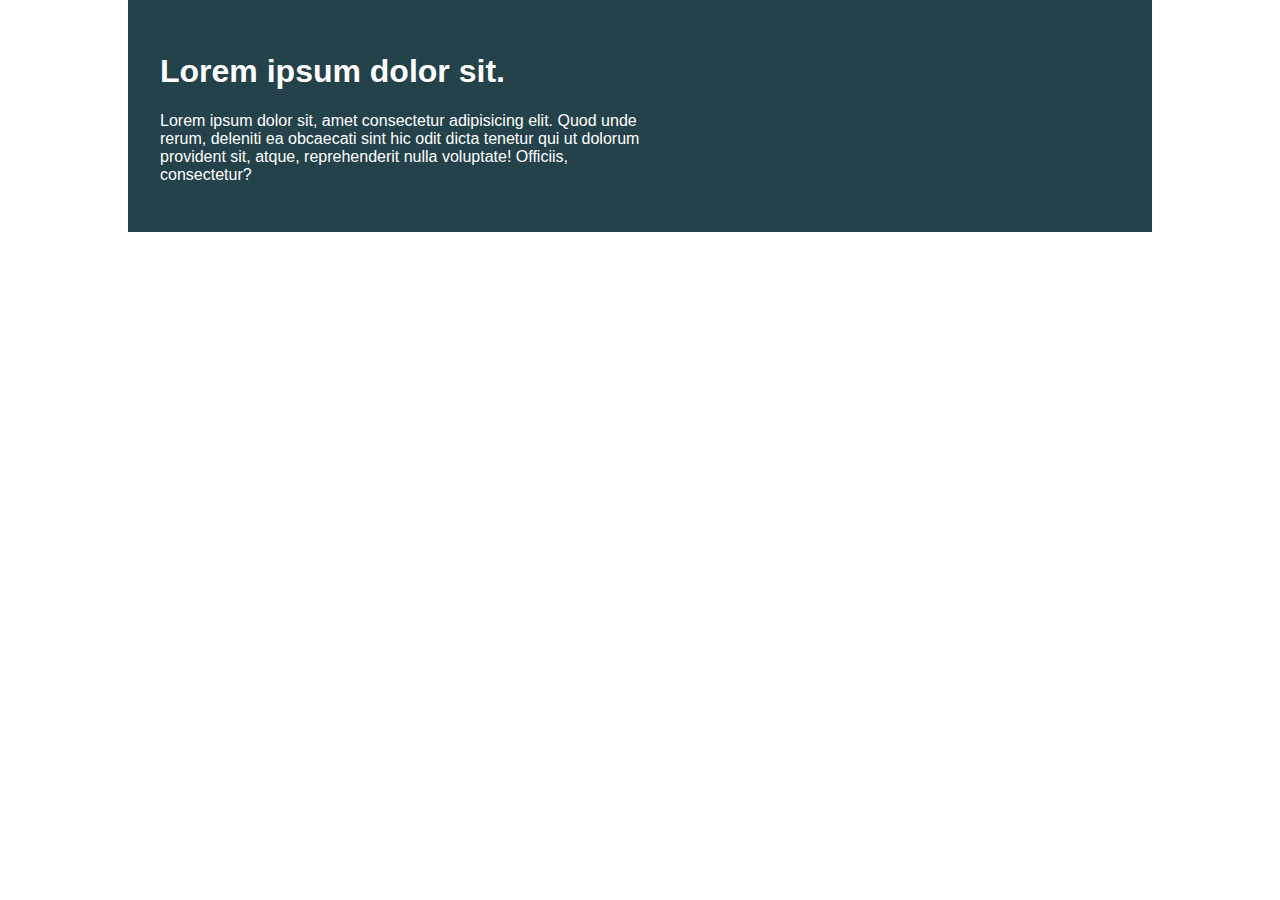
<file: challenge01/index.html>
<!DOCTYPE html>
<html lang="en">
  <head>
    <meta charset="UTF-8" />
    <meta name="viewport" content="width=device-width, initial-scale=1.0" />
    <title>Day 01</title>

    <link rel="stylesheet" href="style.css" />
  </head>

  <body>
    <div class="container">
      <div class="intro-content">
        <h1>Lorem ipsum dolor sit.</h1>
        <p>
          Lorem ipsum dolor sit, amet consectetur adipisicing elit. Quod unde
          rerum, deleniti ea obcaecati sint hic odit dicta tenetur qui ut
          dolorum provident sit, atque, reprehenderit nulla voluptate! Officiis,
          consectetur?
        </p>
        <!-- <p>
          Iste ipsa enim delectus porro, ullam repellendus maiores quis rem
          debitis cum, necessitatibus architecto dolor? Velit, ad quaerat
          blanditiis veritatis expedita totam vel voluptatem officiis officia ab
          modi voluptatibus obcaecati.
        </p>
        <p>
          Accusantium minima iusto nobis fuga hic explicabo unde illum,
          perferendis et animi aperiam quaerat, eaque deleniti alias blanditiis
          exercitationem commodi repudiandae ullam consequatur incidunt
          reiciendis repellat officia laboriosam. Esse, modi.
        </p>
        <p>
          Expedita cupiditate iure odit, delectus placeat optio magnam assumenda
          mollitia aspernatur at saepe nisi commodi natus excepturi voluptate.
          Recusandae nisi dolorem, necessitatibus optio aliquam repellat.
          Adipisci, incidunt. Consequuntur, natus nulla.
        </p> -->
      </div>
    </div>
  </body>
</html>
</file>
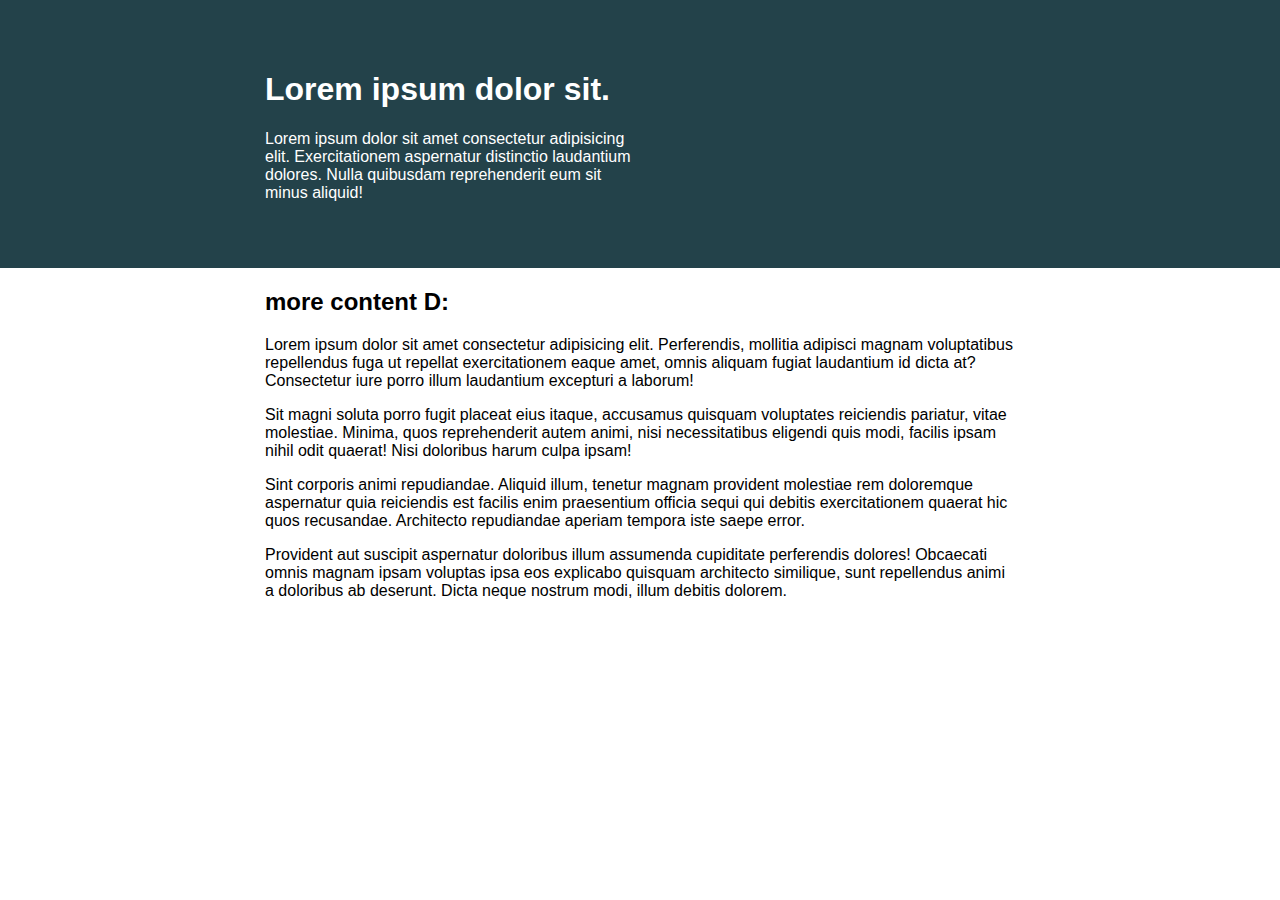
<file: challenge02/index.html>
<!DOCTYPE html>
<html lang="en">
  <head>
    <meta charset="UTF-8" />
    <meta name="viewport" content="width=device-width, initial-scale=1.0" />
    <title>Day 01</title>

    <link rel="stylesheet" href="style.css" />
  </head>
  <body>
    <div class="intro">
      <div class="container">
        <div class="intro-content">
          <h1>Lorem ipsum dolor sit.</h1>
          <p>
            Lorem ipsum dolor sit amet consectetur adipisicing elit.
            Exercitationem aspernatur distinctio laudantium dolores. Nulla
            quibusdam reprehenderit eum sit minus aliquid!
          </p>
        </div>
      </div>
    </div>

    <div class="container">
      <h2>more content D:</h2>
      <p>
        Lorem ipsum dolor sit amet consectetur adipisicing elit. Perferendis,
        mollitia adipisci magnam voluptatibus repellendus fuga ut repellat
        exercitationem eaque amet, omnis aliquam fugiat laudantium id dicta at?
        Consectetur iure porro illum laudantium excepturi a laborum!
      </p>
      <p>
        Sit magni soluta porro fugit placeat eius itaque, accusamus quisquam
        voluptates reiciendis pariatur, vitae molestiae. Minima, quos
        reprehenderit autem animi, nisi necessitatibus eligendi quis modi,
        facilis ipsam nihil odit quaerat! Nisi doloribus harum culpa ipsam!
      </p>
      <p>
        Sint corporis animi repudiandae. Aliquid illum, tenetur magnam provident
        molestiae rem doloremque aspernatur quia reiciendis est facilis enim
        praesentium officia sequi qui debitis exercitationem quaerat hic quos
        recusandae. Architecto repudiandae aperiam tempora iste saepe error.
      </p>
      <p>
        Provident aut suscipit aspernatur doloribus illum assumenda cupiditate
        perferendis dolores! Obcaecati omnis magnam ipsam voluptas ipsa eos
        explicabo quisquam architecto similique, sunt repellendus animi a
        doloribus ab deserunt. Dicta neque nostrum modi, illum debitis dolorem.
      </p>
    </div>
  </body>
</html>
</file>
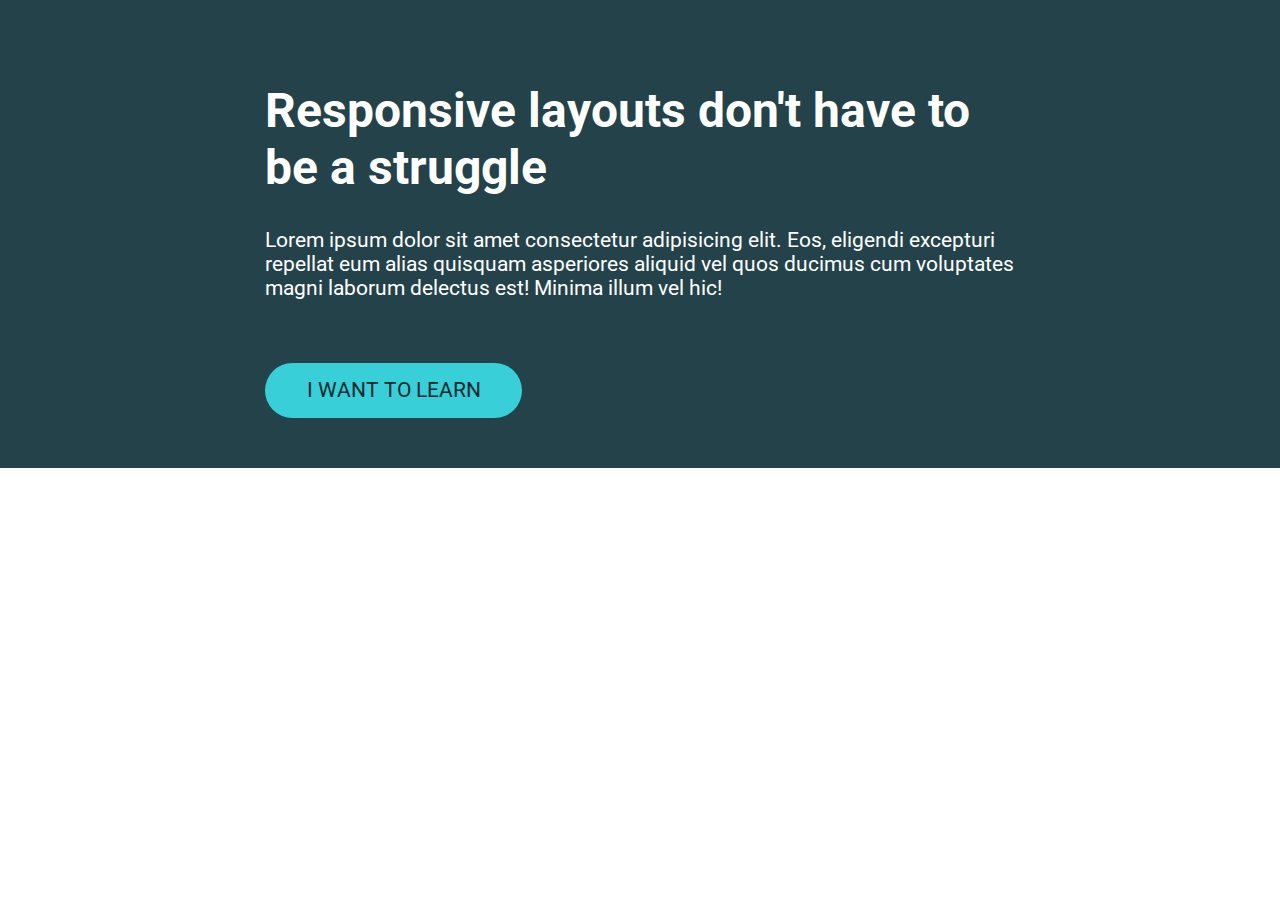
<file: challenge03/index03.html>
<!DOCTYPE html>
<html lang="en">
  <head>
    <meta charset="UTF-8" />
    <meta http-equiv="X-UA-Compatible" content="IE=edge" />
    <meta name="viewport" content="width=device-width, initial-scale=1.0" />
    <link rel="preconnect" href="https://fonts.googleapis.com" />
    <link rel="preconnect" href="https://fonts.gstatic.com" crossorigin />
    <link
      href="https://fonts.googleapis.com/css2?family=Roboto&display=swap"
      rel="stylesheet"
    />
    <link rel="stylesheet" href="style03.css" />
    <title>Challenge 03 Day#5</title>
  </head>
  <body>
    <header class="intro">
      <div class="container">
        <div class="intro-content">
          <h1>Responsive layouts don't have to be a struggle</h1>
          <p>
            Lorem ipsum dolor sit amet consectetur adipisicing elit. Eos,
            eligendi excepturi repellat eum alias quisquam asperiores aliquid
            vel quos ducimus cum voluptates magni laborum delectus est! Minima
            illum vel hic!
          </p>
          <a href="#" class="btn">I WANT TO LEARN</a>
        </div>
      </div>
    </header>
  </body>
</html>
</file>
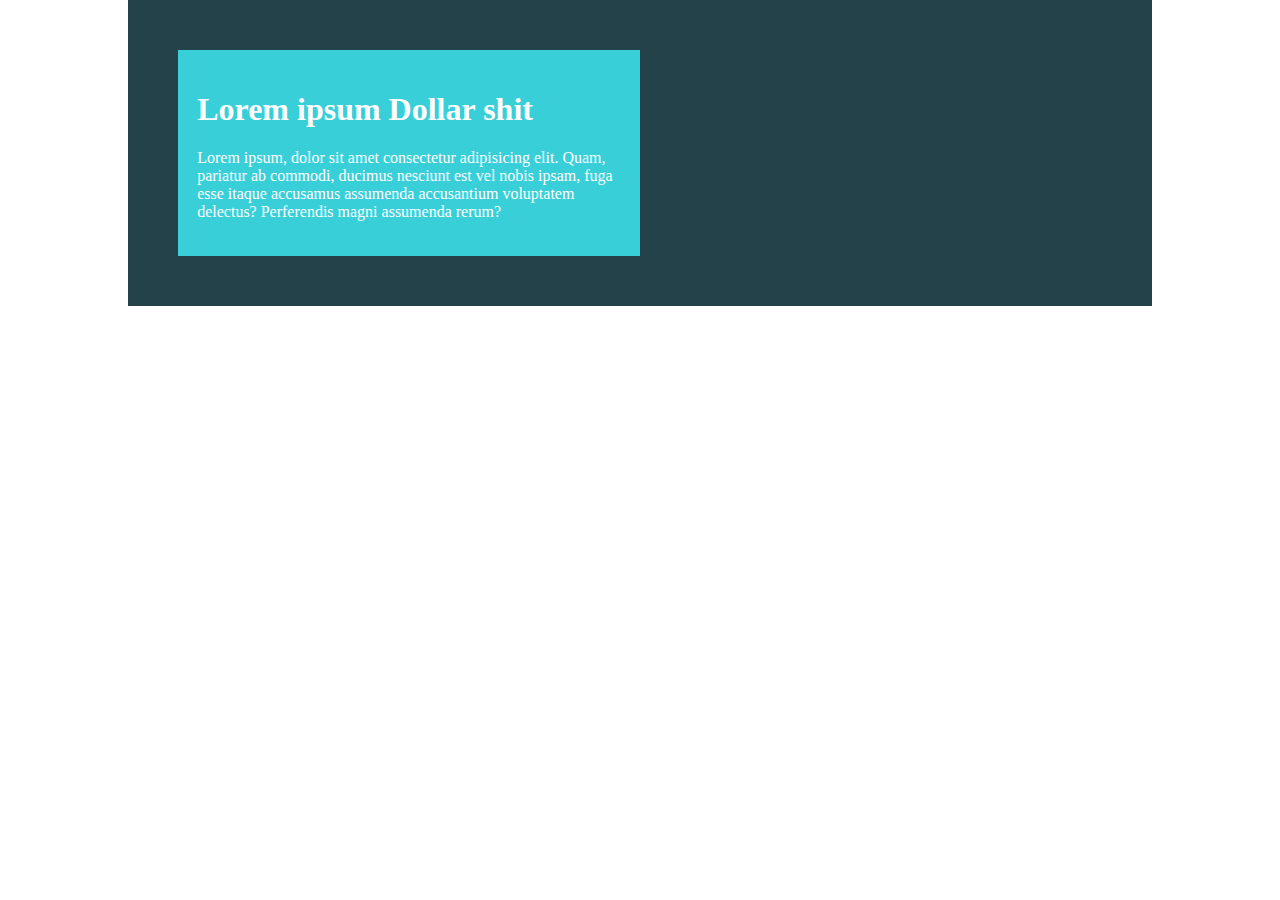
<file: day01/day01.html>
<!DOCTYPE html>
<html lang="en">
  <head>
    <meta charset="UTF-8" />
    <meta http-equiv="X-UA-Compatible" content="IE=edge" />
    <meta name="viewport" content="width=device-width, initial-scale=1.0" />
    <link rel="stylesheet" href="cssDay01.css" />
    <title>Day 01</title>
  </head>
  <body>
    <div class="parent">
      <div class="child">
        <h1>Lorem ipsum Dollar shit</h1>
        <p>
          Lorem ipsum, dolor sit amet consectetur adipisicing elit. Quam,
          pariatur ab commodi, ducimus nesciunt est vel nobis ipsam, fuga esse
          itaque accusamus assumenda accusantium voluptatem delectus?
          Perferendis magni assumenda rerum?
        </p>
      </div>
    </div>
  </body>
</html>
</file>
<file: challenge01/style.css>
/* INSTRUCTIONS
 *
 * 1) Limit the total width of
 *    the .intro-conent to about half
 *    of it's parent
 *
 * 2) Stop the text from overflowing
 *    out the bottom at small screen
 *    widths
 *
 * You may modify the HTML if needed
 *
 */

* {
  box-sizing: border-box;
}

body {
  margin: 0;
  font-family: sans-serif;
}

.container {
  background: #23424a;
  color: white;

  width: 80%;
  margin: 0 auto;

  padding: 2em;
  /* height: 300px; */
}

.intro-content {
  width: 50%;
}
</file>
<file: challenge02/style.css>
/* INSTRUCTIONS
 *
 * 1) Keep the text inside .intro-content
 *    in the same place, but have the background
 *    extend from one side of the viewport
 *    to the other, no matter how wide or narrow
 *    the browser is.
 *
 * 2) Limit the maximum width of the text in the
 *    bottom area.
 *
 * You may modify the HTML if needed
 * (you probably should for this challenge)
 *
 */

* {
  box-sizing: border-box;
}

body {
  margin: 0;
  font-family: sans-serif;
}

.intro {
  background: #23424a;
  color: white;
  padding: 50px 0;
}

.container {
  width: 80%;
  max-width: 750px;
  margin: 0 auto;
}

.intro-content {
  width: 50%;
}
</file>
<file: challenge03/style03.css>
*,
::after,
::before {
  box-sizing: border-box;
}

body {
  margin: 0;
  font-family: roboto, sans-serif;
  font-family: "Roboto", sans-serif;
  font-size: 1.3rem;
}

h1 {
  font-size: 3rem;
}
.intro {
  background-color: #23424a;
  color: #fff;
  padding: 50px 0;
}

.container {
  width: 80%;
  max-width: 750px;
  margin: 0 auto;
}

.intro-content {
  max-width: 7\60%;
}

.intro p {
  margin-bottom: 3em;
}

.btn {
  display: inline-block;
  text-decoration: none;
  color: #072a2d;
  background: #38cfd9;
  padding: 0.75em 2em;
  border-radius: 40px;
  max-width: 500px;
}

.btn:hover,
.btn:focus {
  opacity: 0.77;
}
</file>
<file: day01/cssDay01.css>
* {
  box-sizing: border-box;
}

body {
  margin: 0;
}

.parent {
  background-color: #23424a;
  margin: 0 auto;
  width: 80%;
  padding: 50px;
}

.child {
  background-color: #38cfd9;
  color: #fff;
  /* height: 250px; */
  width: 50%;
  padding: 1.2rem;
}
</file>
